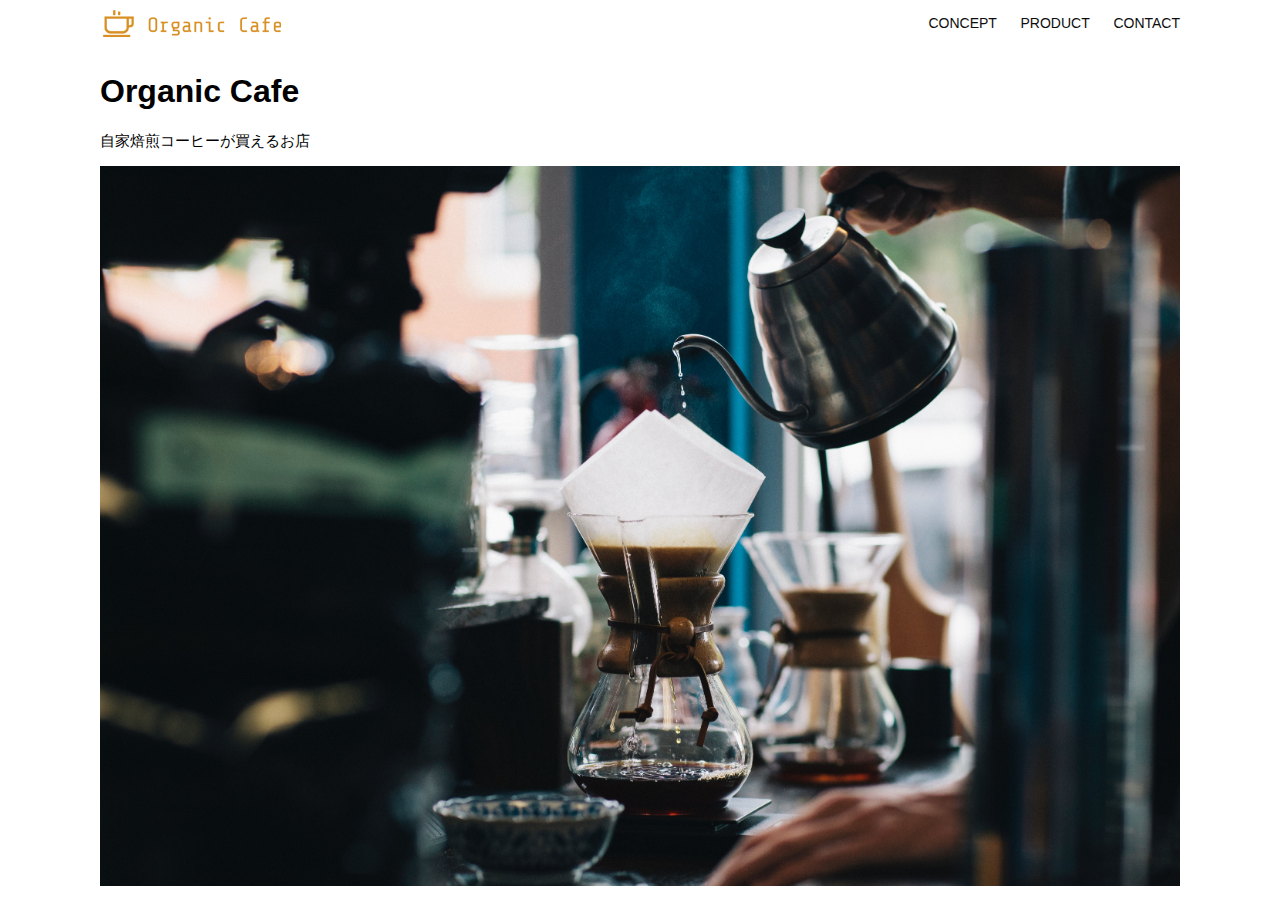
<file: html-css-kadai_013/index.html>
<!DOCTYPE html>
<html>
  <head>
    <title>Organic Cafe</title>
    <meta charset="UTF-8" />
    <meta
      name="description"
      content="自家焙煎のコーヒーがお家で楽しめるOrganic Cafe"
    />
    <meta name="viewport" content="width=device-width, initial-scale=1.0" />
    <link rel="stylesheet" href="style.css" />
  </head>
  <body>
    <!-- ヘッダー -->
    <header>
      <!-- ロゴ -->
      <a href="index.html" id="logo"
        ><img src="images/logo.png" alt="トップページに戻る"
      /></a>

      <!-- PC用ナビゲーション -->
      <nav id="nav-pc">
        <a href="index.html#concept">CONCEPT</a>
        <a href="index.html#product">PRODUCT</a>
        <a href="index.html#contact">CONTACT</a>
      </nav>
      <!-- スマホ用メニューボタン -->
      <img id="menu-sp" src="images/button-menu.png" alt="ナビゲーションを開く" onclick="document.getElementById('nav-sp').style.display = 'block'">
      <!-- スマホ用ナビゲーション -->
      <nav id="nav-sp">
        <img id="close" src="images/button-close.png" alt="ナビゲーションを閉じる" onclick="document.getElementById('nav-sp').style.display = 'none'">
        <a id="logo-sp" href="index.html" onclick="document.getElementById('nav-sp').style.display = 'none'"><img
          src="images/logo-sp.png" alt="トップページに戻る"></a>
          <a class="menu" href="index.html#concept" onclick="document.getElementById('nav-sp').style.display = 'none'">CONCEPT</a>
          <a class="menu" href="index.html#product" onclick="document.getElementById('nav-sp').style.display = 'none'">PRODUCT</a>
          <a class="menu" href="index.html#contact" onclick="document.getElementById('nav-sp').style.display = 'none'">CONTACT</a>
      </nav>    
    </header>
    <main>
      <article>
        <!-- メインビジュアル -->
        <section id="main-visual">
          <div id="main-message">
            <h1>Organic Cafe</h1>
            <p>自家焙煎コーヒーが買えるお店</p>
          </div>
          <img
            src="images/main-image.jpg"
            alt="コーヒーをハンドドリップで淹れる画像"
          />
        </section>
      </article>
    </main>
  </body>
</html>
</file>
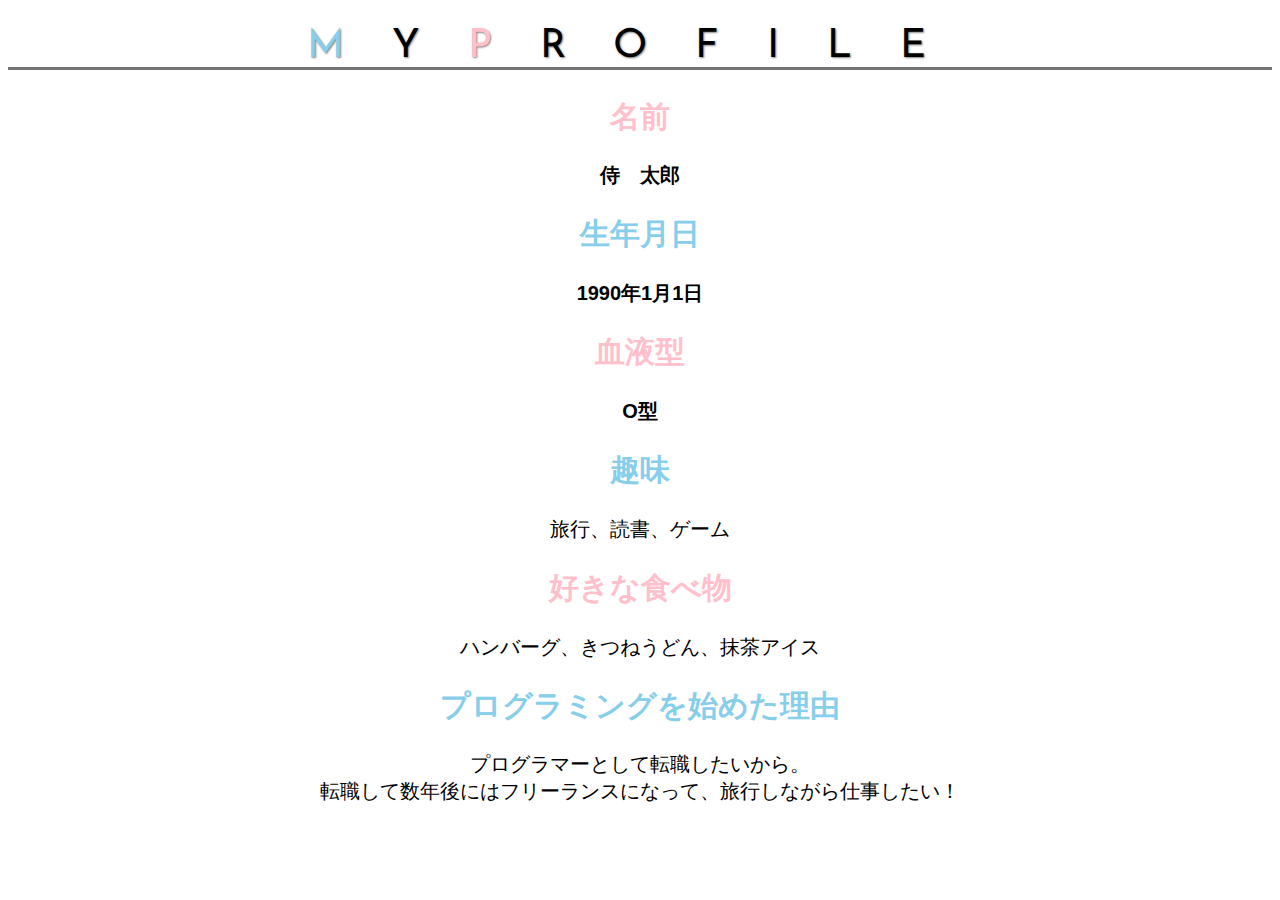
<file: kadai_014/kadai_014.html>
<!DOCTYPE html>
<html>
  <head>
    <title>14章課題</title>
    <meta name="description" content="このページは14章の課題です。">
    <meta charset="UTF-8">
    <link rel="stylesheet" href="style.css">

    <link rel="preconnect" href="https://fonts.googleapis.com">
    <link rel="preconnect" href="https://fonts.gstatic.com" crossorigin>
    <link href="https://fonts.googleapis.com/css2?family=Josefin+Sans&display=swap" rel="stylesheet">
  </head>

  <body>
    <h1 id="google-fonts"><span class="letter-blue">M</span>Y<span class="letter-pink">P</span>ROFILE</h1>
    <div id="basic">
    <h2 class="letter-pink">名前</h2>
    <p>侍　太郎</p>
    <h2 class="letter-blue">生年月日</h2>
    <p>1990年1月1日</p>
    <h2 class="letter-pink">血液型</h2>
    <p>O型</p>
    </div>
    <h2 class="letter-blue">趣味</h2>
    <p>旅行、読書、ゲーム</p>
    <h2 class="letter-pink">好きな食べ物</h2>
    <p>ハンバーグ、きつねうどん、抹茶アイス</p>
    <h2 class="letter-blue">プログラミングを始めた理由</h2>
    <p>プログラマーとして転職したいから。<br>
      転職して数年後にはフリーランスになって、旅行しながら仕事したい！</p>
  </body>
</html>
</file>
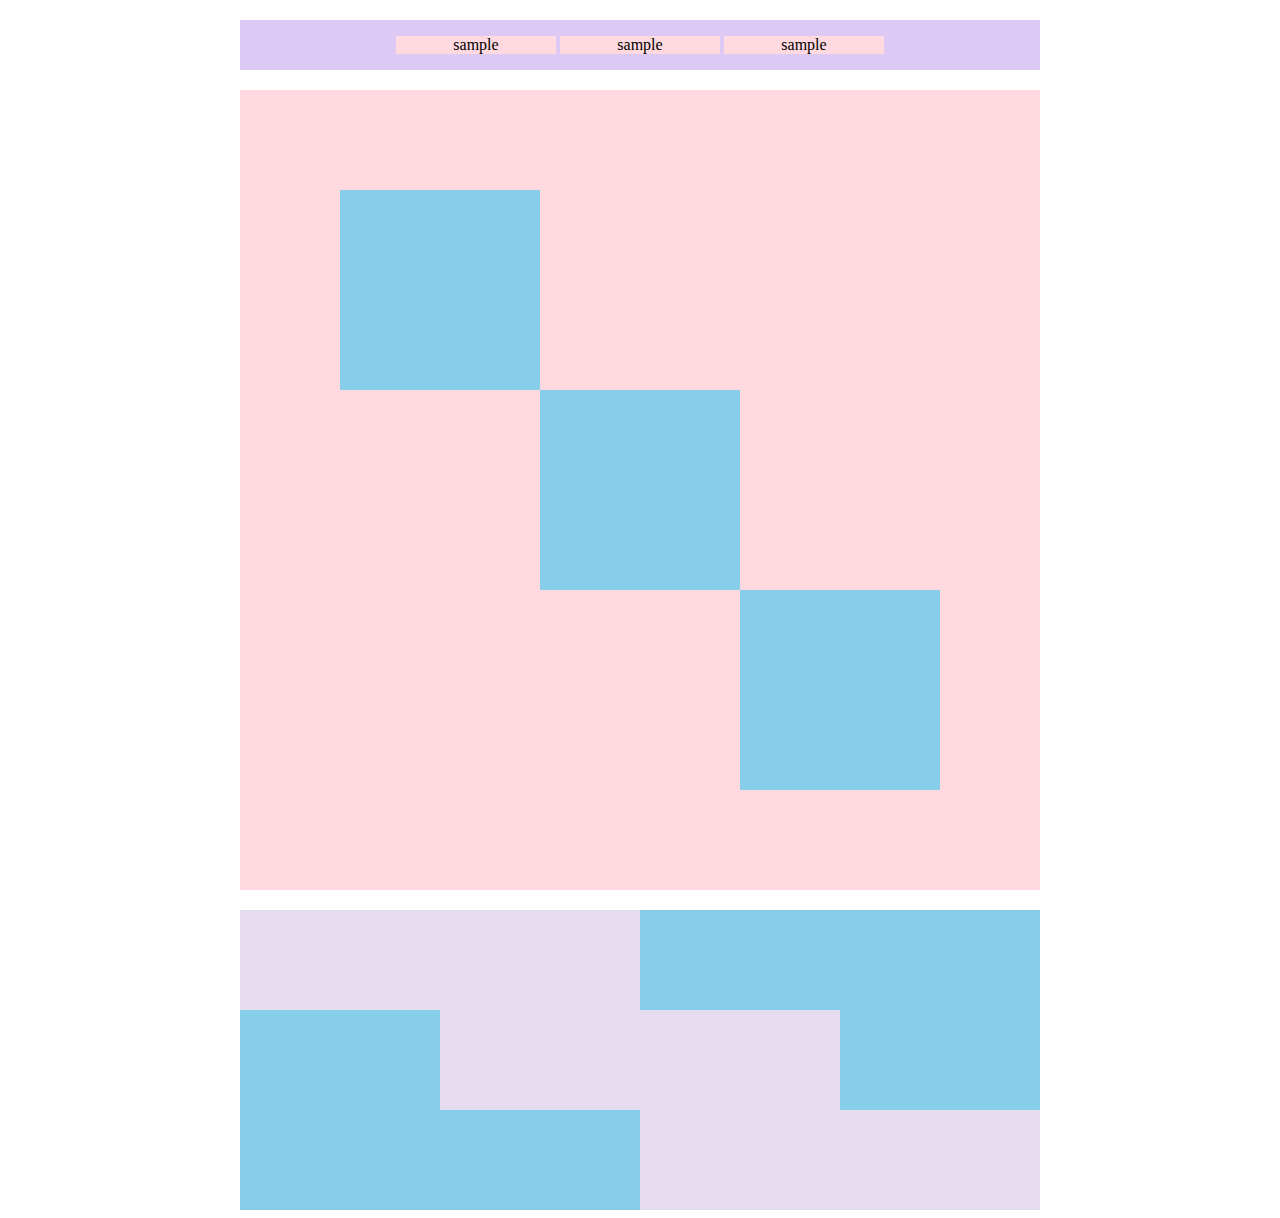
<file: kadai_018/kadai_018.html>
<!DOCTYPE html>
<html>
  <head>
  <title>18章課題</title>
  <meta name="description" content="このページは18章の課題です。">
  <meta charset="UTF-8">
  <link rel="stylesheet" href="style.css">
</head>
</html>

<body>
  <div id="top">
    <p class="top-child">sample</p>
    <p class="top-child">sample</p>
    <p class="top-child">sample</p>
  </div>

  <div id="middle">
    <div id="middle-child01"></div>
    <div id="middle-child02"></div>
    <div id="middle-child03"></div>
    </div>
  </div>

  <div id="bottom">
    <div id="bottom-child01"></div>
    <div id="bottom-child02"></div>
    <div id="bottom-child03"></div>
  </div>
</body>
</file>
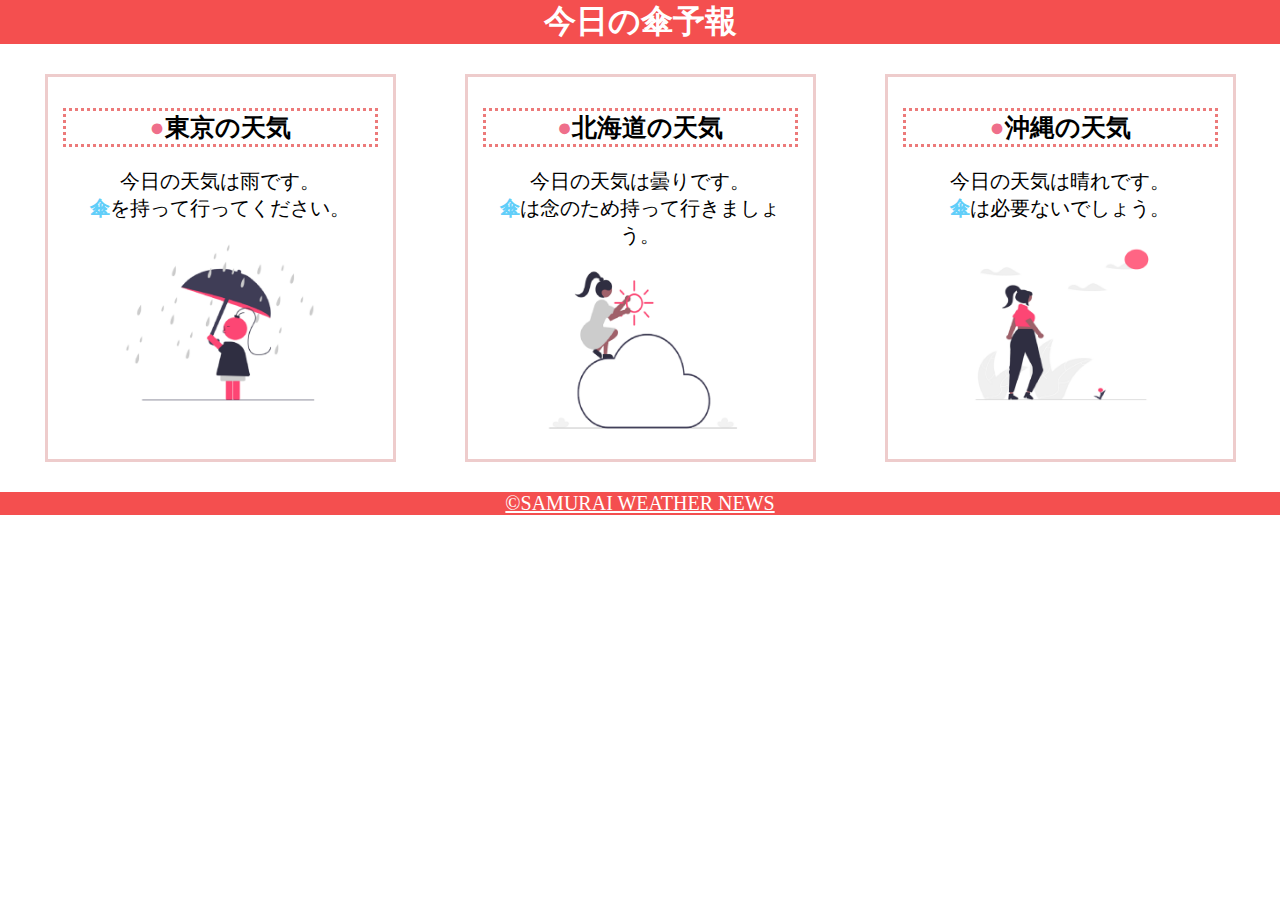
<file: kadai_022/kadai_022.html>
<!DOCTYPE html>
<html>
  <head>
    <title>22章課題</title>
    <meta name="description" content="このページは22章の課題です。">
    <meta charset="UTF-8">
    <link rel="stylesheet" href="style.css">
    <meta name="viewport" content="width=device-width, initial-scale=1.0">
  </head>

  <body>
    <header>
      <h1>今日の傘予報</h1>
    </header>  

    <main>
        <div id="parent">
          <div class="contents">
            <h2>東京の天気</h2>
            <p>今日の天気は雨です。</p>
            <p>傘を持って行ってください。</p>
            <img src="images/rainy.png" alt="ロゴ">
          </div>

          <div class="contents">
            <h2>北海道の天気</h2>
            <p>今日の天気は曇りです。</p>
            <p>傘は念のため持って行きましょう。</p>
            <img src="images/cloudy.png" alt="ロゴ">
          </div>
            
          <div class="contents">
            <h2>沖縄の天気</h2>
            <p>今日の天気は晴れです。</p>
            <p>傘は必要ないでしょう。</p>
            <img src="images/sunny.png" alt="ロゴ">
          </div>
         
        </div>
      </main>
        


    <footer>
      <a href="https://www.sejuku.net/corp/">&copy;SAMURAI WEATHER NEWS
      </a>

    </footer>


  </body>
  
</html>
</file>
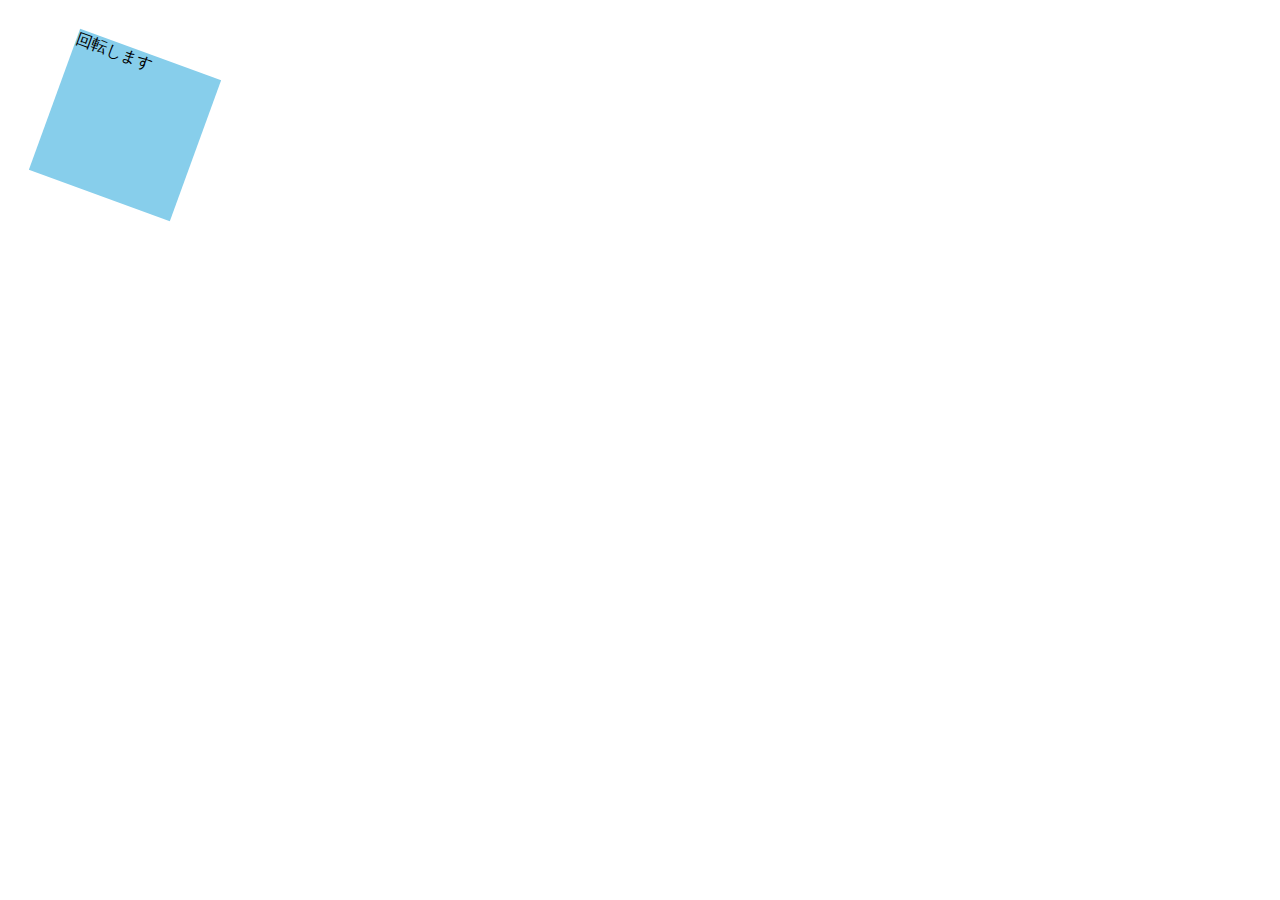
<file: kadai_mdn_css/mdn.html>
<!DOCTYPE html>
<html>
  <head>
    <style>
       div {
            position: absolute;
            left: 50px;
            top: 50px;
            width: 150px;
            height: 150px;
            background-color: skyblue;
            rotate: z 20deg;
        }
    </style>
  </head>

  <body>
    <div>
      回転します
    </div>
  </body>
</html>
</file>
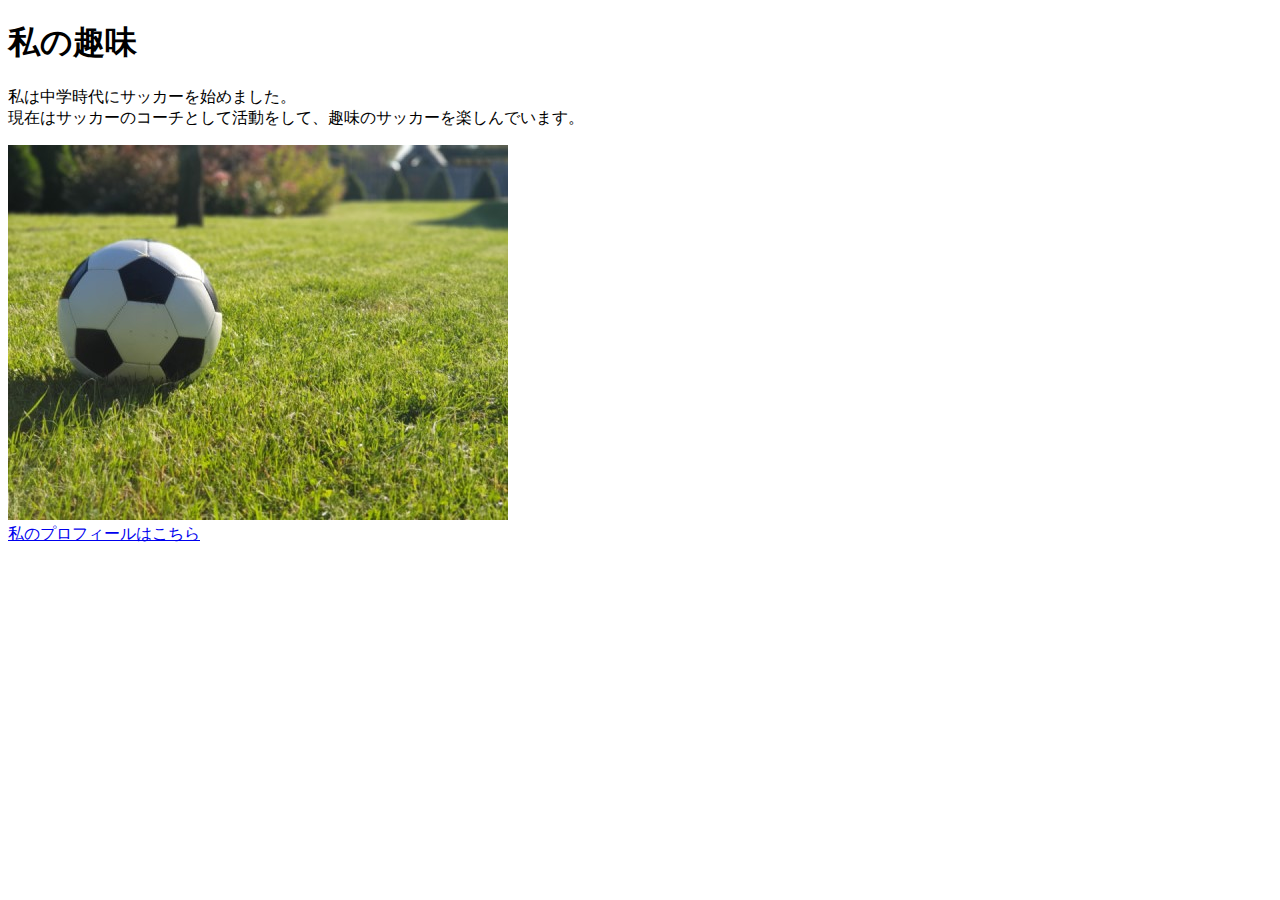
<file: kadai_005/html/kadai_005.html>
<!DOCTYPE html>
<html>
  <head>
    <title>5章の課題</title>
    <meta name="description" content="このページは5章の課題です。">
    <meta charset="UTF-8">
  </head>
  <body>
    <header>
      <h1>私の趣味</h1>
    </header>
    <p>私は中学時代にサッカーを始めました。<br>
    現在はサッカーのコーチとして活動をして、趣味のサッカーを楽しんでいます。</p>
    <img src="../images/sample.jpg" alt="写真"><br>
    <a href="https://twitter.com/samuraijuku">私のプロフィールはこちら</a>
  </body>
</html>
</file>
<file: html-css-kadai_013/style.css>
/* PC、スマホ共通スタイル */
body {
  font-family: "Source Sans Pro", "Hiragino Kaku Gothic ProN", Meiryo, Arial,
    sans-serif;
}

p {
  font-size: 15px;
}

#main-visual>img {
  width: 100%;
}

/*================
PC用のスタイル 
=================*/
@media screen and (min-width: 768px) {
  /* 横幅設定 */
  body {
    max-width: 1080px;
    min-width: 960px;
    margin: 0 auto 0 auto;
  }

  #menu-sp{
    display: none;
  }
  #nav-sp{
    display: none;
  }
  /* ヘッダー */
  header {
    display: flex;
    justify-content: space-between;
  }

  /* ナビゲーションのレイアウト */
  #nav-pc {
    text-align: right;
    font-size: 14px;
    padding-top: 15px;
  }

  /* ナビゲーションのリンクの装飾設定 */
  #nav-pc>a {
    text-decoration: none;
    margin-left: 20px;
  }

  #nav-pc>a:link {
    color: #0d0d0d;
  }

  #nav-pc>a:visited {
    color: #0d0d0d;
  }

  #nav-pc>a:hover {
    color: #0d0d0d;
    text-decoration: underline;
  }

  #nav-pc>a:active {
    color: #0d0d0d;
  }
}


/*================
スマホ用のスタイル 
=================*/
@media screen and (max-width: 767px){
  body{
    min-width: 375px;
    margin: 0;
  }
  #nav-pc{
    display: none;
  }
  #menu-sp{
    float: right;
    padding: 0;
  }
  #nav-sp{
    background-color: #ce933e;
    position: absolute;
    left: 0;
    top: 0;
    height: 100%;
    width: 100%;
    display: none;
    z-index: 100;
  }
  #close{
    position: absolute;
    top: 20px;
    right: 20px;
  }
  #logo-sp{
    margin: 80px 0 30px 20px;
  }
  #nav-sp > a{
    display: block;
  }
  #nav-sp > a:link{
    color: #ffffff;
  }
  #nav-sp > a:visited{
    color: #ffffff;
  }
  #nav-sp > a:hover{
    color: #ffffff;
    text-decoration: underline;
  }
  
  #nav-sp > a:active{
    color: #ffffff
  }
  #nav-sp > .menu{
    text-decoration: none;
    display: block;
    margin: 0 20px 0 20px;
    height: 44px;
    font-size: 16px;
    background-image: url("images/arrow.png");
    background-repeat: no-repeat;
    background-position: right top;
  }
}
</file>
<file: kadai_014/style.css>
html{
  font-size: 20px;
  text-align: center;
}

body{
  font-family: "Arial", "Meiryo", sans-serif;
}

#google-fonts{
  font-family: "Josefin Sans", sans-serif;
  font-optical-sizing: auto;
  font-weight: 400;
  font-style: normal;
  font-size: 2rem;
  letter-spacing: 1.2em;
  text-shadow: 1px 1px 2px gray;
  border-bottom: solid 3px rgb(115, 115, 114);
}

.letter-blue{
  color: skyblue;
}

.letter-pink{
  color: rgb(255, 192, 203);
}

#basic > p {
  font-weight: bold;
}
</file>
<file: kadai_018/style.css>
.top-child{
  background-color: #ffd9df;
  text-align: center;
  display: inline-block;
  width: 20%;
}

#top{
  width: 800px;
  background-color: #dcc9f4;
  margin: 20px auto;
  text-align: center;
}

#middle{
  position: relative;
  width: 800px;
  height: 800px;
  margin: 20px auto;
  text-align: center;
  background-color: #ffd9df;
}

#middle-child01{
  position: absolute;
  top: 100px;
  left: 100px;
  width: 200px;
  height: 200px;
  background-color: #87ceeb;
}

#middle-child02{
  position: absolute;
  top: 300px;
  left: 300px;
  width: 200px;
  height: 200px;
  background-color: #87ceeb;
}

#middle-child03{
  position: absolute;
  top: 500px;
  left: 500px;
  width: 200px;
  height: 200px;
  background-color: #87ceeb;
}

#bottom{
  width: 800px;
  height: 300px;
  background-color: #87ceeb;
  margin:0 auto
  
}

#bottom-child01{
  width: 400px;
  height: 100px;
  background-color: #e5dcf0;

}

#bottom-child02{
  position: relative;
  left: 200px;
  width: 400px;
  height: 100px;
  background-color: #e5dcf0;
  
}

#bottom-child03{
  position: relative;
  left: 400px;
  width: 400px;
  height: 100px;
  background-color: #e5dcf0;
  
}
</file>
<file: kadai_022/style.css>
h1, P, body{
  margin: 0;
}

p, a{
  font-size: 20px;
}

header{
  margin: 0px, 0px, 20px, 0px;
  background-color: rgb(244, 79, 79);
  text-align: center;
}

h1{
  color: rgb(255, 255, 255);
}

main{
  margin: 10px
}

#parent{
  display: flex;
  justify-content: space-around; 
}

.contents{
  border: 3px solid rgb(238, 204, 204);
  flex-basis: 25%;
  padding: 10px 15px;
  margin: 20px 0px;
  text-align: center;
}

h2{
  font-size: 25px;
  border: 3px dotted rgb(236, 122, 122);
}

h2::before{
  content: "●";
  color: rgb(239, 111, 139);
}

p:nth-of-type(2)::first-letter{
  font-weight: bold;
  color: rgb(97, 206, 249);
}

.contents img{
  margin: 10px 0px;
  width: 70%;
}

footer{
  background-color: rgb(244, 79, 79);
  text-align: center;
}

a{
  color: rgb(255, 255, 255);
}
a:visited{
  color: rgb(193, 234, 251);
}
a:hover{
  color: rgb(245, 178, 168);
}

@media screen and (max-width: 768px){
  h2{
    font-size: 30px;
  }
  p{
    font-size: 25px;
  }
  #parent{
    flex-direction: column;
  }
}
</file>
